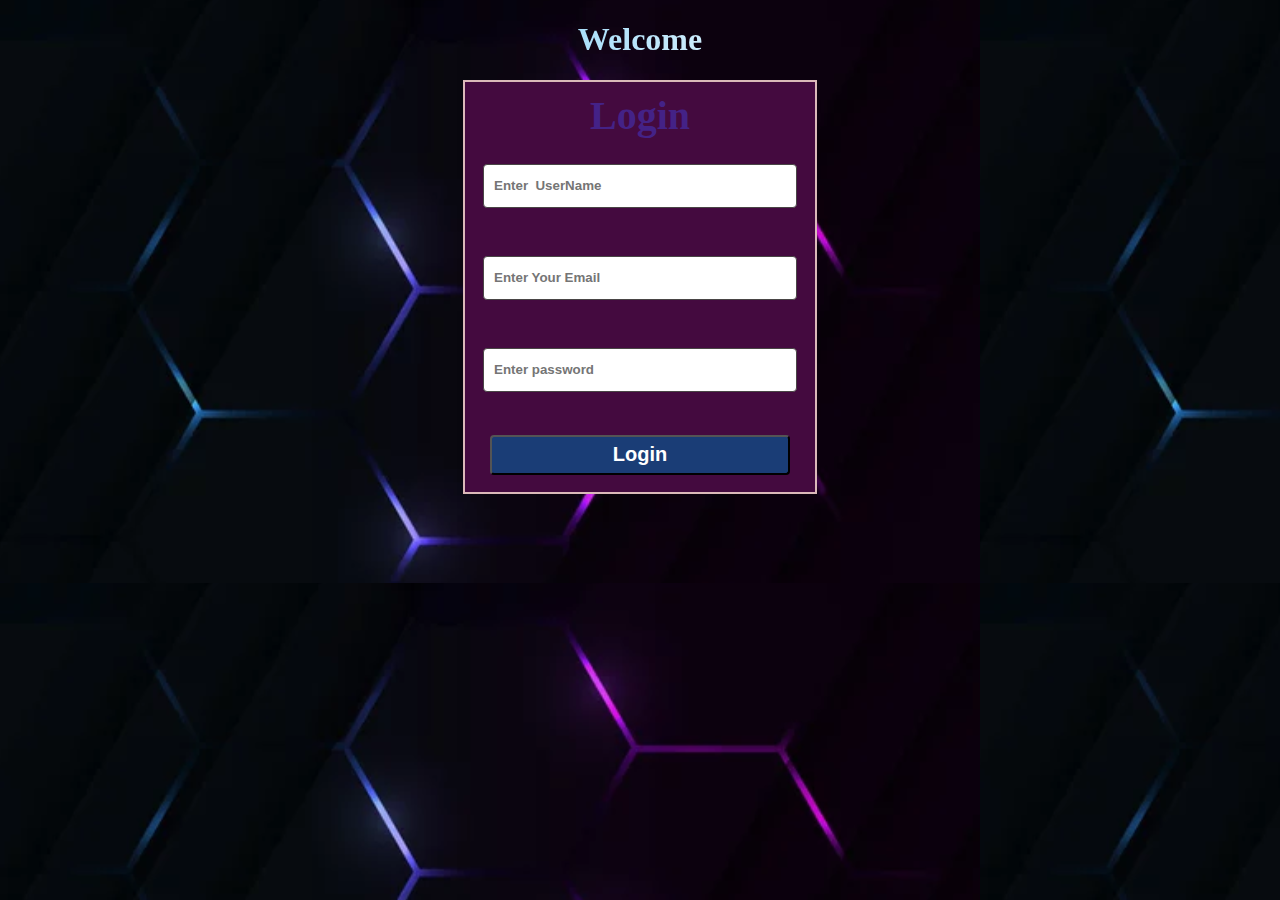
<file: index.html>
<!DOCTYPE html>
<html lang="en">

<head>
  <meta charset="UTF-8">
  <meta name="viewport" content="width=device-width, initial-scale=1.0">
  <title>Login</title>

  <link rel="stylesheet" href="style.css">
  <link rel="stylesheet" href="media.css">
  <script src="Java.js"></script>

</head>

<body>

  <center>
    <div class="newform">
    <h1 id="allh1">Welcome</h1>

    <form action="homePage.html" method="get" id="formLogin">
      <h2>Login</h2>
      <input type="text" name="" id="id2" placeholder="Enter  UserName" minlength="4" required><br> <br>
      <input type="Email" name="" id="id2" placeholder="Enter Your Email" required><br> <br>
      <input type="password" name="" id="id2" placeholder="Enter password" minlength="8" required><br><br>
      <input type="submit" value="Login" id="id1">

    </form>
  </div>
  </center>

</body>

</html>
</file>
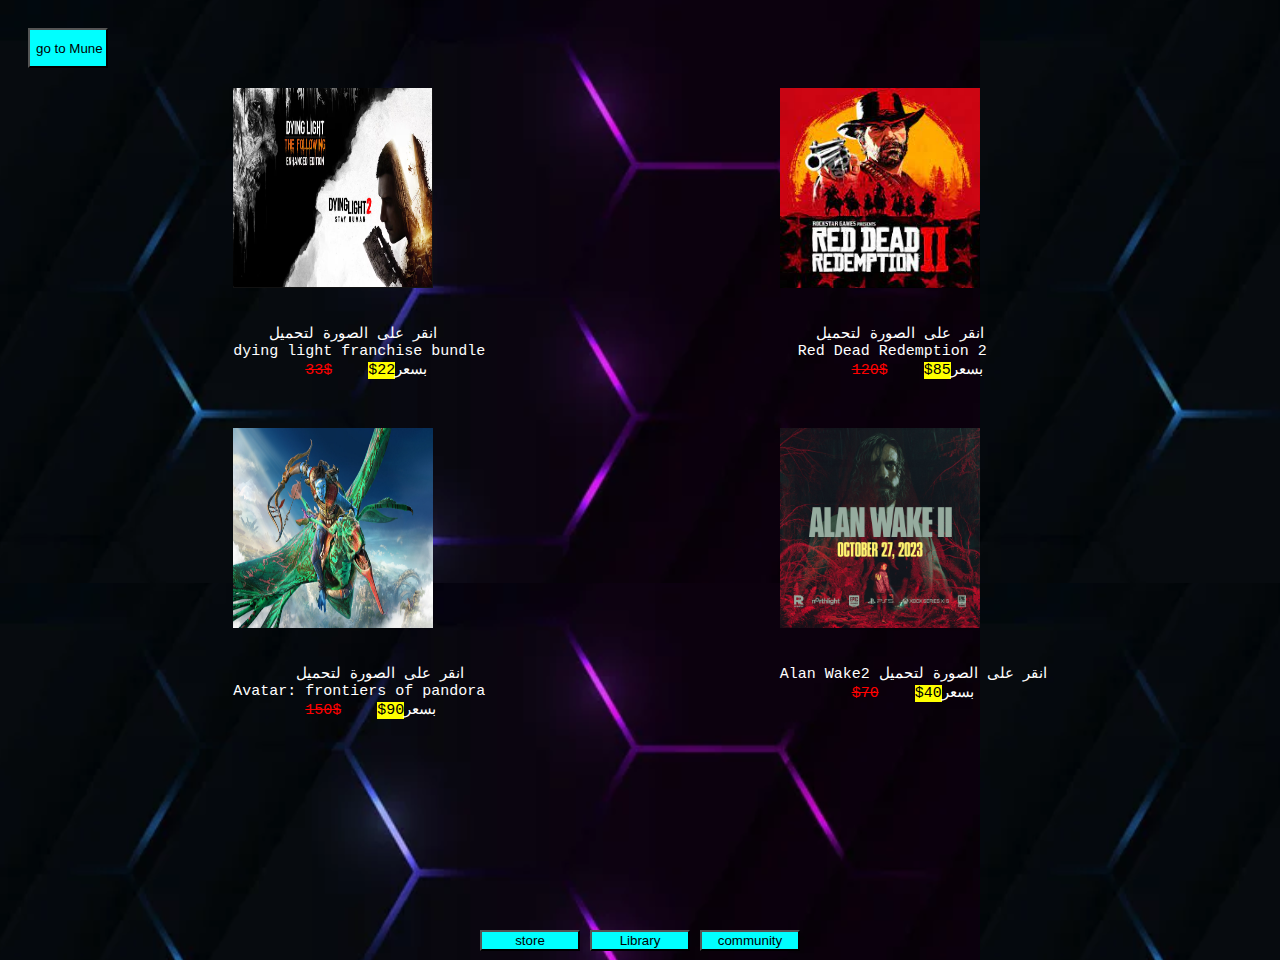
<file: discount.html>
<!DOCTYPE html>
<html lang="en">

<head>
    <meta charset="UTF-8">
    <meta name="viewport" content="width=device-width, initial-scale=1.0">
    <title>discount</title>
</head>

<link rel="stylesheet" href="style.css">
<link rel="stylesheet" href="media.css">
<script src="Java.js"></script>

<body>
    <a href="homePage.html"> <input type="submit" value="go to Mune" id="gotomnue"></a>


    <div class="container3">
        <div class="C" style="grid-area: c1 ;" >
            <a target="_blank" href="https://store.steampowered.com/app/1172470/Apex_Legends/"> <img
                    src="imgess/لقطة شاشة 2024-01-18 095834.png" alt="" onmouseover="fimg1() " onmouseout="simg1()"
                    id="b"> </a>

            <pre><p>
    انقر على الصورة لتحميل
dying light franchise bundle
        <del id="del">33$</del>    <span >$22</span>بسعر
                          
    </p></pre>


        </div>
        <div class="C" style="grid-area: c2 ;">
            <a target="_blank" href="https://www.fallguys.com/download"> <img src="imgess/Red Dead Redemption 2.jpeg"
                    alt="" onmouseover="fimg2() " onmouseout="simg2()" id="c"></a>
            <pre><p>
    انقر على الصورة لتحميل    
  Red Dead Redemption 2 
        <del id="del">120$</del>    <span >$85</span>بسعر
                          
    </p></pre>
        </div>



        <div class="C" style="grid-area:  c3;">
            <a target="_blank" href="https://store.steampowered.com/app/578080/PUBG_BATTLEGROUNDS/"><img
                    src="imgess/avaataaaaar.jpeg" alt="" onmouseover="fimg3() " onmouseout="simg3()" id="d">
            </a>
            <pre><p>
       انقر على الصورة لتحميل          
Avatar: frontiers of pandora 
        <del id="del">150$</del>    <span >$90</span>بسعر
                           </p></pre>
        </div>
        <div class="C" style="grid-area: c4 ;">
            <a target="_blank" href="https://www.fortnite.com/download?lang=en-US"> <img src="imgess/alan.jpeg"
                    alt="" onmouseover="fimg4() " onmouseout="simg4()" id="e"></a>
            <pre><p>
Alan Wake2 انقر على الصورة لتحميل
        <del  id="del">$70</del>    <span >$40</span>بسعر
                          
    </p></pre>
        </div>

    </div>

    <div class="button-container3">
        <div class="menu-container">
            <button onclick="toggleMenu1('sideMenu1')">store</button>
            <ul id="sideMenu1">
                <li><a href="freeGames.html">free Games</a></li>
                <li><a href="payedGames.html">payed Games</a></li>
            </ul>
        </div>

        <div class="menu-container">
            <button onclick="toggleMenu2('sideMenu2')">Library</button>
            <ul id="sideMenu2">
                <li><a href="news.html">news</a></li>
                <li><a href="discount.html">discount</a></li>
            </ul>
        </div>

        <div class="menu-container">
            <button onclick="toggleMenu3('sideMenu3')">community</button>
            <ul id="sideMenu3">
                <li><a href="teamSupport.html">Team Support</a></li>

            </ul>
        </div>
    </div>
</body>

</html>
</file>
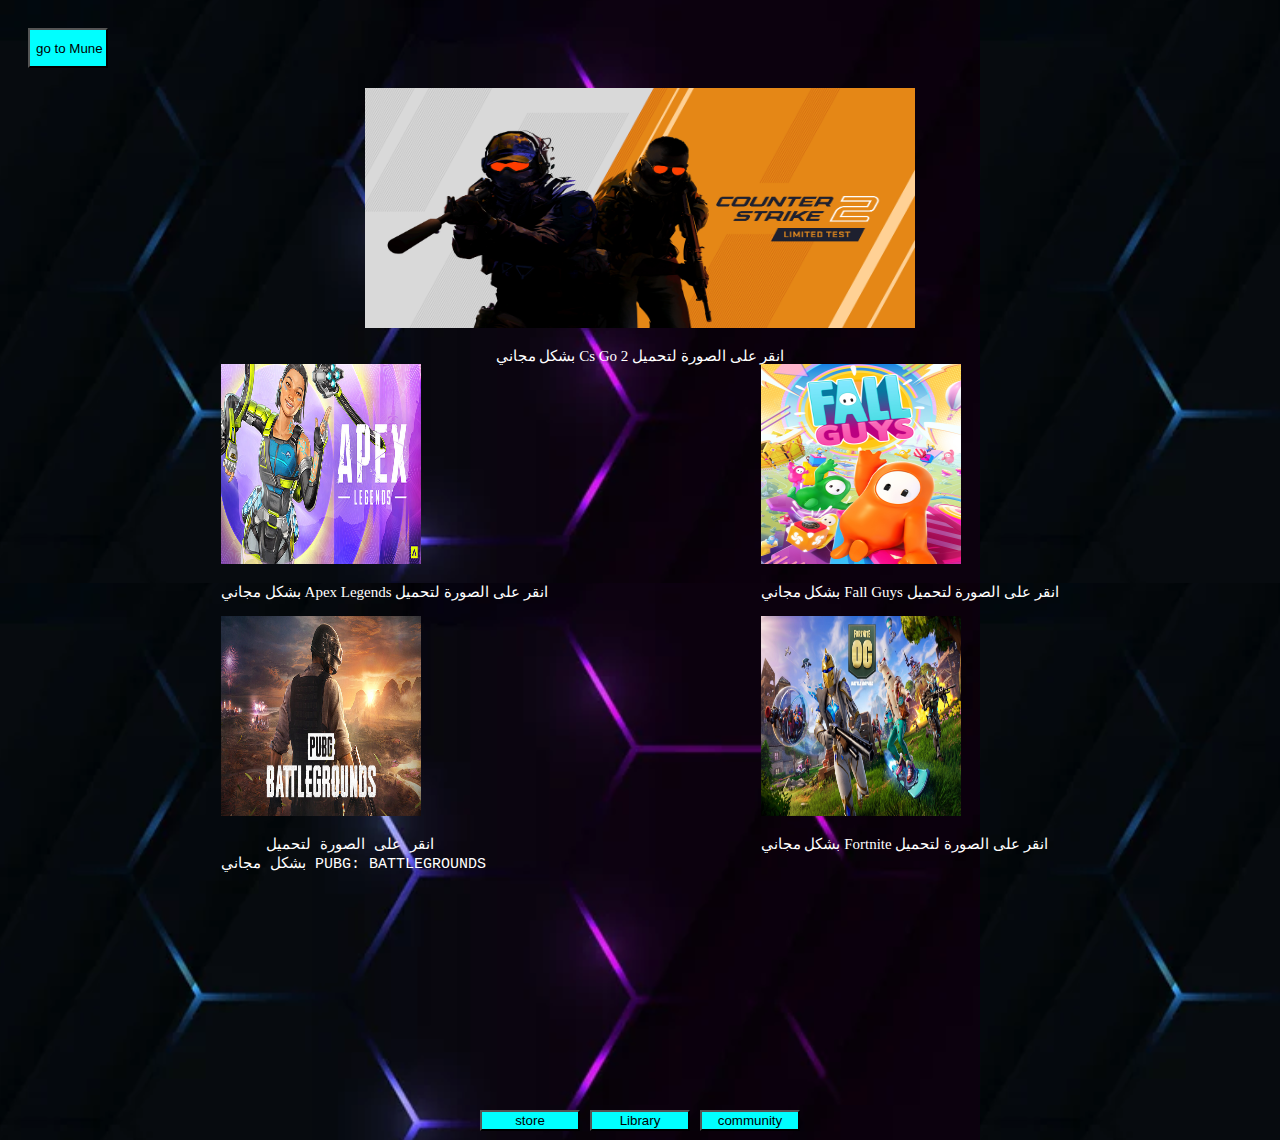
<file: freeGames.html>
<!DOCTYPE html>
<html lang="en">

<head>
    <meta charset="UTF-8">
    <meta name="viewport" content="width=device-width, initial-scale=1.0">
    <title>free Games</title>
    <link rel="stylesheet" href="style.css">
    <link rel="stylesheet" href="media.css">
    <script src="Java.js">  </script>
  
</head>

<body>



    <a href="homePage.html"> <input type="submit" value="go to Mune" id="gotomnue"></a>
    

    <center>
<div style="width: 550px; height: 240px;" >
        <div class="B">
            <a target="_blank" href="https://store.steampowered.com/app/730/CounterStrike_2/"> <img
                    src="imgess/cs2.jpg" id="a" alt="" width="550px" height="240px" onmouseover="fimg()"
                    onmouseout="simg()"> </a>

            <p > بشكل مجاني Cs Go 2 انقر على الصورة لتحميل</p>

        </div>
        
    </div>
</center>
    <br><br>

    <div class="container2">
        <div class="B" style="grid-area: b1 ; ">
            <a target="_blank" href="https://store.steampowered.com/app/1172470/Apex_Legends/">
                <img src="imgess/apwx.jpg" alt=""  onmouseover="fimg1() "
                    onmouseout="simg1()" id="b"> </a>

            <p> بشكل مجاني Apex Legends انقر على الصورة لتحميل</p>

        </div>
        <div class="B" style="grid-area: b2 ; ">
            <a target="_blank" href="https://www.fallguys.com/download"> <img
                    src="imgess/EGS_FallGuys_Mediatonic_S2_1200x1600-6ea0c038d654d7b6dc06bf86a1522f21.jpeg" alt=""
                     onmouseover="fimg2() "
                    onmouseout="simg2()" id="c"></a>
            <p> بشكل مجاني Fall Guys انقر على الصورة لتحميل</p>
        </div>



            <div class="B" style="grid-area:  b4;">
            <a target="_blank" href="https://store.steampowered.com/app/578080/PUBG_BATTLEGROUNDS/"><img
                    src="imgess/capsule_616x353.jpg" alt=""   onmouseover="fimg3() "
                    onmouseout="simg3()" id="d"></a>
<pre><p>     انقر على الصورة لتحميل  
بشكل مجاني PUBG: BATTLEGROUNDS</p></pre>
           
        </div>
        <div class="B" style="grid-area: b5 ;">
            <a target="_blank" href="https://www.fortnite.com/download?lang=en-US"> <img
                    src="imgess/Fortnite_OG_Key_Art_EN.jpg" alt=""   onmouseover="fimg4() "
                    onmouseout="simg4()" id="e"></a>
            <p >  بشكل مجاني Fortnite انقر على الصورة لتحميل</p>
        </div>
    </div>

    <div class="button-container2">
        <div class="menu-container">
            <button onclick="toggleMenu1('sideMenu1')">store</button>
            <ul id="sideMenu1">
                <li><a href="freeGames.html">free Games</a></li>
                <li><a href="payedGames.html">payed Games</a></li>
            </ul>
        </div>

        <div class="menu-container">
            <button onclick="toggleMenu2('sideMenu2')">Library</button>
            <ul id="sideMenu2">
                <li><a href="news.html">news</a></li>
                <li><a href="discount.html">discount</a></li>
            </ul>
        </div>

        <div class="menu-container">
            <button onclick="toggleMenu3('sideMenu3')">community</button>
            <ul id="sideMenu3">
                <li><a href="teamSupport.html">Team Support</a></li>

            </ul>
        </div>
    </div>

</body>

</html>
</file>
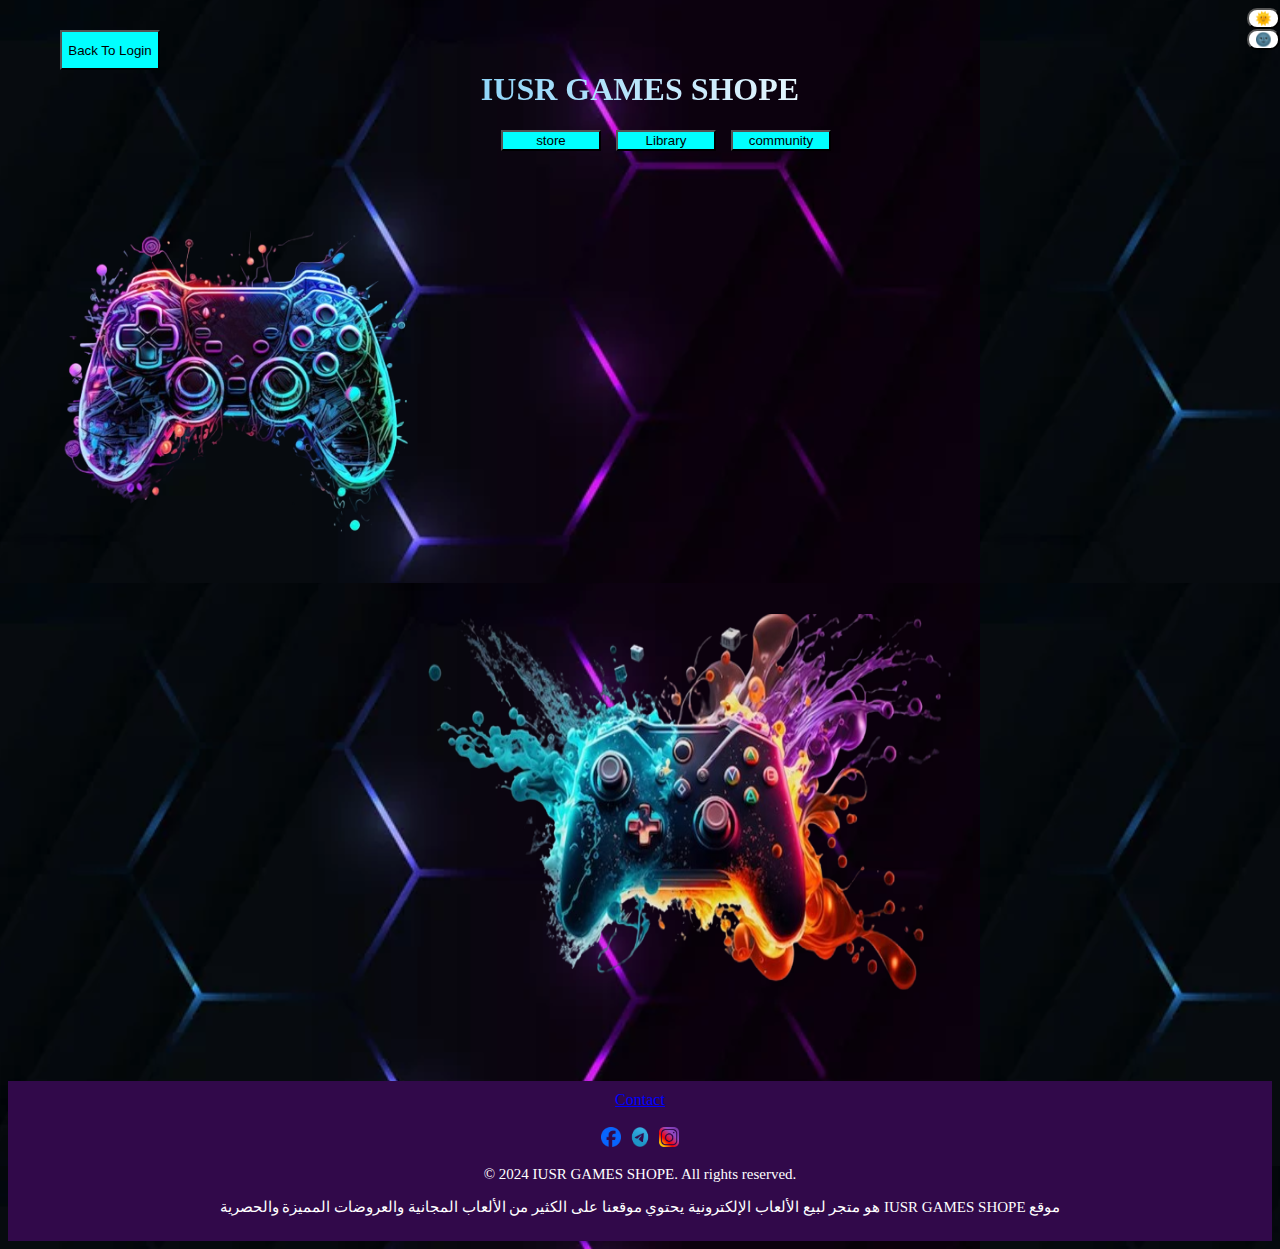
<file: homePage.html>
<!DOCTYPE html>
<html lang="en">

<head>
    <meta charset="UTF-8">
    <meta name="viewport" content="width=device-width, initial-scale=1.0">
    <title>Home Page</title>
    <link rel="stylesheet" href="style.css">
    <link rel="stylesheet" href="media.css">
    <script src="Java.js">   </script>

</head>

<body>

    <button onclick="updateMode('light-mode')" id="mode">🌞</button>
<button onclick="updateMode('dark-mode')" id="mode">🌚</button>



    <center>
        <h1 id="allh1">IUSR GAMES SHOPE</h1>
    </center>

    <div class="button-container" id="f-div-container">
        <div class="menu-container">
            <button onclick="toggleMenu1('sideMenu1')">store</button>
            <ul id="sideMenu1">
                <li><a href="freeGames.html">free Games</a></li>
                <li><a href="payedGames.html">payed Games</a></li>
            </ul>
        </div>

        <div class="menu-container">
            <button onclick="toggleMenu2('sideMenu2')">Library</button>
            <ul id="sideMenu2">
                <li><a id="ahovre" href="news.html">news</a></li>
                <li><a id="ahovre" href="discount.html">discount</a></li>
            </ul>
        </div>

        <div class="menu-container">
            <button onclick="toggleMenu3('sideMenu3')">community</button>
            <ul id="sideMenu3">
                <li><a href="teamSupport.html">Team Support</a></li>

            </ul>
        </div>
    </div>

    <img id="homePageimg1" src="imgess/قبضة1.png" alt="">
    <img id="homePageimg2" src="imgess/قبضة3.png" alt=""  >

    <a href="https://odaisdam.github.io/gamestore/"><input type="submit" value="Back To Login" id="gotologin"></a>

    <footer>


        <div class="links">

            <a href="teamSupport.html" style="color: blue;">Contact</a>


        </div>
        <br>

        <div class="social-media">

            <a href="https://www.facebook.com/odai.altaha?mibextid=9R9pXO" target="_blank"><img
                    src="imgess/face-removebg-preview.png" alt="Facebook" width="20px" height="20px"></a>
            <a href="http://t.me/Odaitaha23" target="_blank"><img src="imgess/Telegram-Logo-removebg-preview.png"
                    alt="Telegram" width="30px" height="20px"></a>
            <a href="https://www.instagram.com/abod.kialy?igsh=MzNlNGNkZWQ4Mg==" target="_blank"><img
                    src="imgess/insta-removebg-preview.png" alt="Instagram" width="20px" height="20px"></a>
        </div>

        <p class="copyright">&copy; 2024 IUSR GAMES SHOPE. All rights reserved.</p>
        <p> هو متجر لبيع الألعاب الإلكترونية يحتوي موقعنا على الكثير من الألعاب المجانية والعروضات المميزة والحصرية IUSR
            GAMES SHOPE موقع </p>
    </footer>


</body>

</html>
</file>
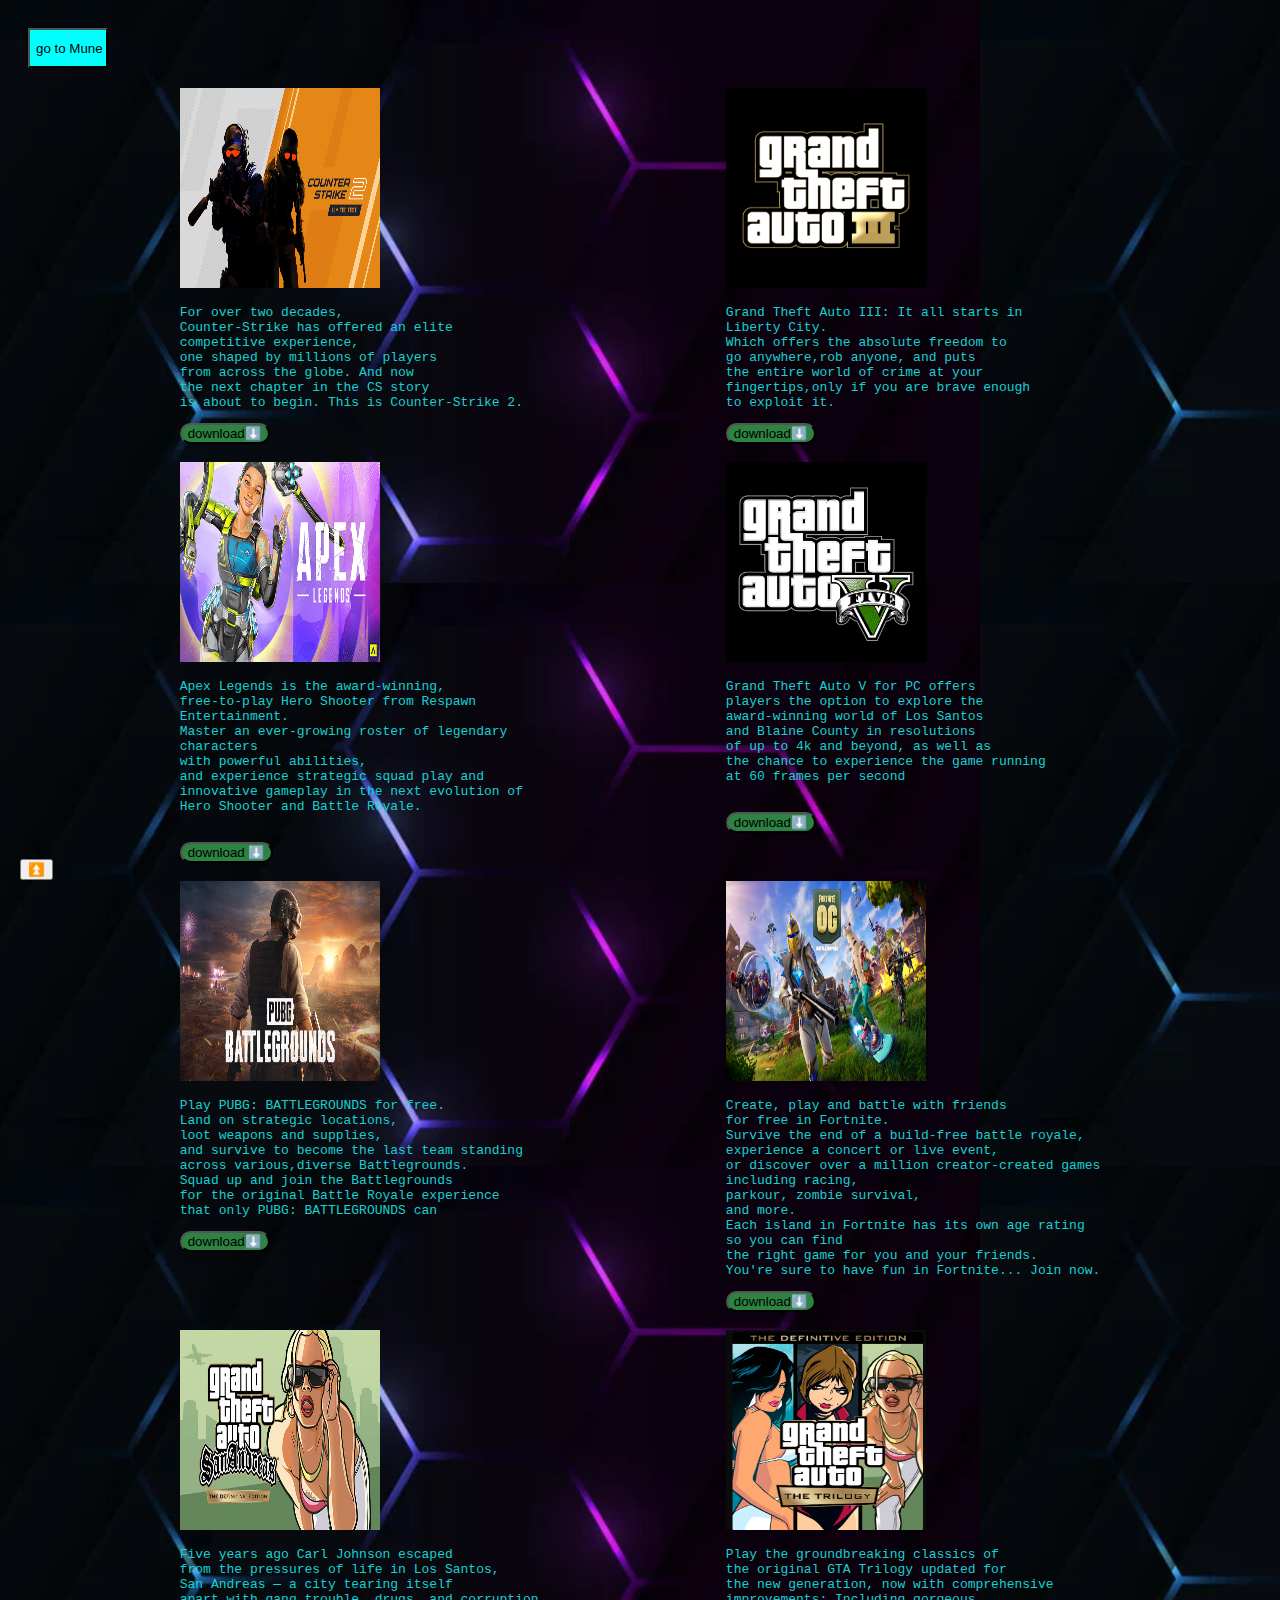
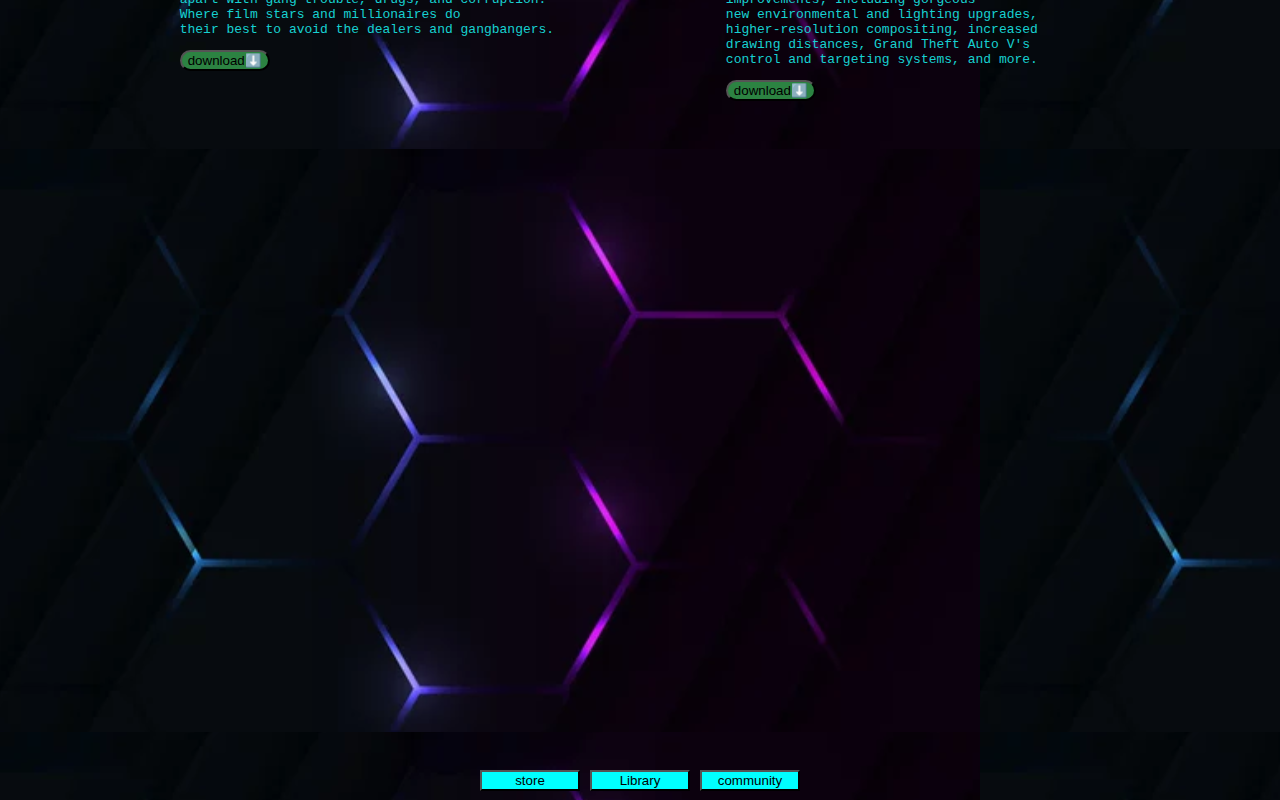
<file: news.html>
<!DOCTYPE html>
<html lang="en">

<head>
    <meta charset="UTF-8">
    <meta name="viewport" content="width=device-width, initial-scale=1.0">
    <title>News</title>
    <link rel="stylesheet" href="style.css">
    <link rel="stylesheet" href="media.css">
    <script src="Java.js">   </script>

    <style>
       
    </style>
</head>

<body>

    <a href="homePage.html"> <input type="submit" value="go to Mune" id="gotomnue"></a>


    <div class="container4">

        <div style="grid-area: y1 ;">
            <img src="imgess/cs2.jpg" alt="" id="b">
            <pre>For over two decades,
Counter-Strike has offered an elite
competitive experience,
one shaped by millions of players
from across the globe. And now 
the next chapter in the CS story
is about to begin. This is Counter-Strike 2.</pre>
            <a href="freeGames.html"> <input type="submit" value="download⬇️" id="download"></a>
            <br><br>
        </div>

        <div style="grid-area: y2 ;">
            <img src="imgess/gta 3.png" alt="" id="b">
            <pre>Grand Theft Auto III: It all starts in 
Liberty City.
Which offers the absolute freedom to 
go anywhere,rob anyone, and puts
the entire world of crime at your 
fingertips,only if you are brave enough 
to exploit it.</pre>
            <a href="payedGames.html"> <input type="submit" value="download⬇️" id="download"></a>
            <br><br>
        </div>

        <div style="grid-area: y3 ;">
            <img src="imgess/apwx.jpg" alt="" id="b">
            <pre>Apex Legends is the award-winning,
free-to-play Hero Shooter from Respawn
Entertainment.
Master an ever-growing roster of legendary 
characters
with powerful abilities,
and experience strategic squad play and
innovative gameplay in the next evolution of 
Hero Shooter and Battle Royale.
            </pre>
            <a href="freeGames.html"> <input type="submit" value="download ⬇️" id="download"></a>
            <br><br>
        </div>


        <div style="grid-area: y4 ;">
            <img src="imgess/V.png" alt="" id="b">
            <pre>Grand Theft Auto V for PC offers
players the option to explore the
award-winning world of Los Santos
and Blaine County in resolutions
of up to 4k and beyond, as well as 
the chance to experience the game running 
at 60 frames per second
          </pre>
            <a href="payedGames.html"> <input type="submit" value="download⬇️" id="download"></a>
            <br><br>

        </div>

        <div style="grid-area: y5 ;">
            <img src="imgess/capsule_616x353.jpg" alt="" id="b">
            <pre>Play PUBG: BATTLEGROUNDS for free.
Land on strategic locations,
loot weapons and supplies,
and survive to become the last team standing
across various,diverse Battlegrounds.
Squad up and join the Battlegrounds
for the original Battle Royale experience 
that only PUBG: BATTLEGROUNDS can</pre>
            <a href="freeGames.html"> <input type="submit" value="download⬇️" value="download" id="download"></a>
            <br><br>
        </div>
        <div style="grid-area: y6 ;">
            <img src="imgess/Fortnite_OG_Key_Art_EN.jpg" alt="" id="b">
            <pre>Create, play and battle with friends
for free in Fortnite.
Survive the end of a build-free battle royale,
experience a concert or live event,
or discover over a million creator-created games
including racing,
parkour, zombie survival,
and more.
Each island in Fortnite has its own age rating 
so you can find
the right game for you and your friends.
You're sure to have fun in Fortnite... Join now.</pre>
            <a href="freeGames.html"> <input type="submit" value="download⬇️" id="download"></a>
            <br><br>
        </div>


        <div style="grid-area: y7 ;">
            <img src="imgess/san andryas.jpg" alt="" id="b">
            <pre>Five years ago Carl Johnson escaped
from the pressures of life in Los Santos,
San Andreas — a city tearing itself 
apart with gang trouble, drugs, and corruption.
Where film stars and millionaires do
their best to avoid the dealers and gangbangers.
</pre>
            <a href="payedGames.html"> <input type="submit" value="download⬇️" id="download"></a>
            <br><br>
        </div>
        <div style="grid-area: y8 ;">
            <img src="imgess/لقطة شاشة 2024-01-17 135904.png" alt="" id="b">
            <pre>Play the groundbreaking classics of
the original GTA Trilogy updated for
the new generation, now with comprehensive
improvements; Including gorgeous
new environmental and lighting upgrades,
higher-resolution compositing, increased
drawing distances, Grand Theft Auto V's
control and targeting systems, and more.
</pre>
            <a href="payedGames.html"> <input type="submit" value="download⬇️" id="download"></a>
        </div>


    </div>
    

    <a href="#gotomnue" id="GoUp"><input type="submit" value="⏫"
            style="position: fixed; bottom: 20px ;left:  20px ;"></a>
<br><br><br><br><br>
    <div class="button-container4">
        <div class="menu-container">
            <button onclick="toggleMenu1('sideMenu1')">store</button>
            <ul id="sideMenu1">
                <li><a href="freeGames.html">free Games</a></li>
                <li><a href="payedGames.html">payed Games</a></li>
            </ul>
        </div>

        <div class="menu-container">
            <button onclick="toggleMenu2('sideMenu2')">Library</button>
            <ul id="sideMenu2">
                <li><a href="news.html">news</a></li>
                <li><a href="discount.html">discount</a></li>
            </ul>
        </div>

        <div class="menu-container">
            <button onclick="toggleMenu3('sideMenu3')">community</button>
            <ul id="sideMenu3">
                <li><a href="teamSupport.html">Team Support</a></li>

            </ul>
        </div>
    </div>
</body>

</html>
</file>
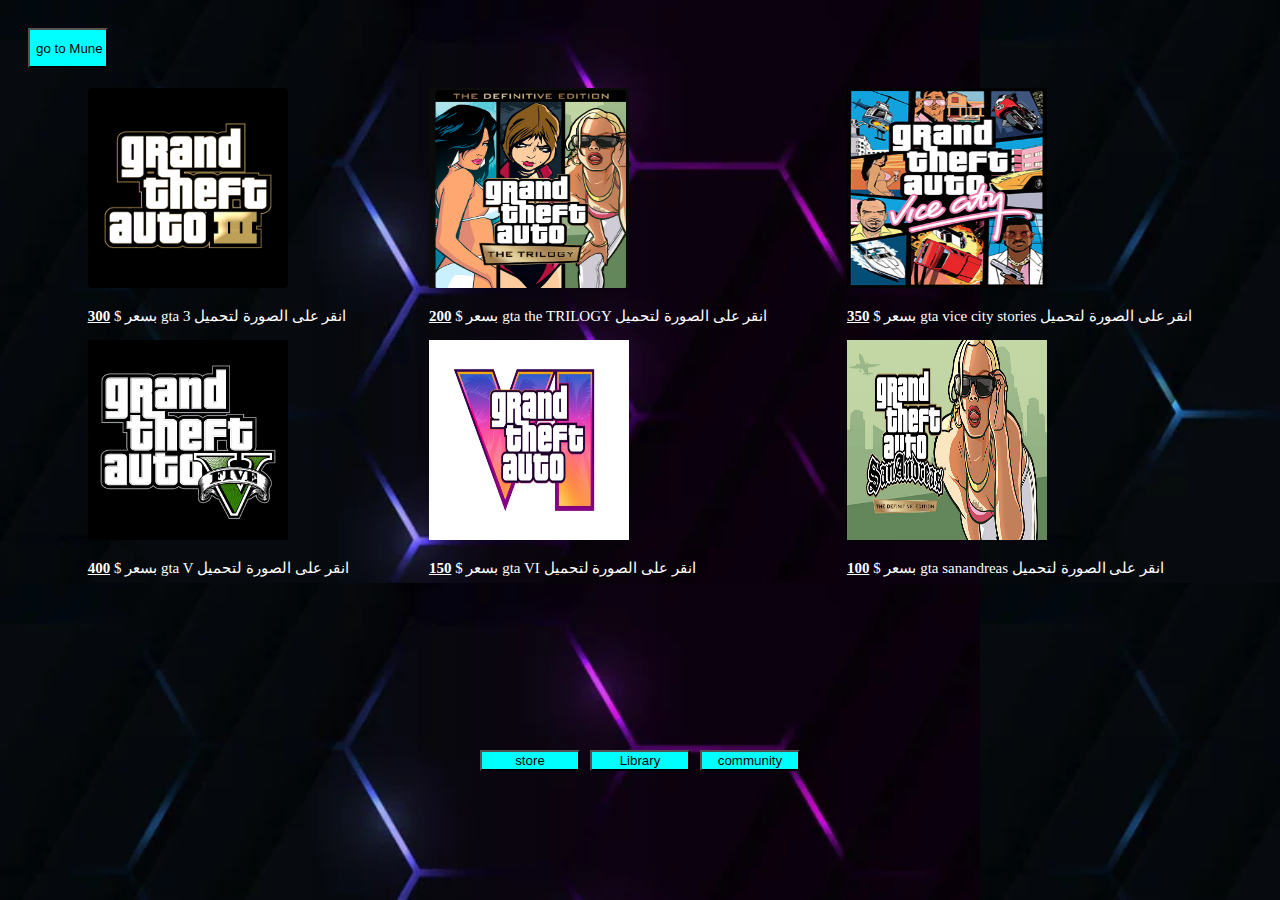
<file: payedGames.html>
<!DOCTYPE html>
<html lang="en">

<head>
    <meta charset="UTF-8">
    <meta name="viewport" content="width=device-width, initial-scale=1.0">
    <title>PayedGames</title>
    <link rel="stylesheet" href="style.css">
    <link rel="stylesheet" href="media.css">
    <script src="Java.js">   </script>

</head>

<body>

    <a href="homePage.html"> <input type="submit" value="go to Mune" id="gotomnue"></a>


    <div class="container1">
        <div class="A" style="grid-area: a1 ;">
            <a target="_blank" href="https://www.rockstargames.com/games/grandtheftauto3"> <img
                    src="imgess/gta 3.png" onmouseover="fimg1() " onmouseout="simg1()" id="b" alt="" > </a>

            <p> بسعر $ <b><u>300</u></b> gta 3 انقر على الصورة لتحميل</p>

        </div>
        <div class="A" style="grid-area: a2 ;">
            <a target="_blank" href="https://www.rockstargames.com/GTATrilogy"> <img
                    src="imgess/لقطة شاشة 2024-01-17 135904.png" alt="" 
                    onmouseover="fimg2() " onmouseout="simg2()" id="c"></a>
            <p> بسعر $ <b><u>200</u></b> gta the TRILOGY انقر على الصورة لتحميل</p>
        </div>
        <div class="A" style="grid-area: a3  ;">
            <a target="_blank" href="https://www.rockstargames.com/games/vicecitystories"> <img
                    src="imgess/Vice-city-cover.jpg" alt=""  onmouseover="fimg3() "
                    onmouseout="simg3()" id="d"></a>
            <p> بسعر $ <b><u>350</u></b> gta vice city stories انقر على الصورة لتحميل</p>
        </div>
        <div class="A" style="grid-area:  a4;">
            <a target="_blank" href="https://www.rockstargames.com/gta-v"><img src="imgess/V.png" alt=""
                    onmouseover="fimg4() " onmouseout="simg4()" id="e">
            </a>
            <p> بسعر $ <b><u>400</u></b> gta V انقر على الصورة لتحميل</p>
        </div>
        <div class="A" style="grid-area: a5 ;">
            <a target="_blank" href="https://www.rockstargames.com/games/IV"> <img
                    src="imgess/gta-grand-theft-auto-vi-new7684.logowik.com.webp" alt=""  onmouseover="fimg5() "
                    onmouseout="simg5()" id="f"></a>
            <p> بسعر $ <b><u>150</u></b> gta VI انقر على الصورة لتحميل</p>
        </div>
        <div class="A" style="grid-area: a6 ;">
            <a target="_blank" href="https://www.rockstargames.com/games/sanandreas"> <img
                    src="imgess/san andryas.jpg" alt=""  onmouseover="fimg6() "
                    onmouseout="simg6()" id="g"></a>
            <p> بسعر $ <b><u>100</u></b> gta sanandreas انقر على الصورة لتحميل</p>
        </div>
    </div>

    <div class="button-container1">
        <div class="menu-container">
            <button onclick="toggleMenu1('sideMenu1')">store</button>
            <ul id="sideMenu1">
                <li><a href="freeGames.html">free Games</a></li>
                <li><a href="payedGames.html">payed Games</a></li>
            </ul>
        </div>

        <div class="menu-container">
            <button onclick="toggleMenu2('sideMenu2')">Library</button>
            <ul id="sideMenu2">
                <li><a href="news.html">news</a></li>
                <li><a href="discount.html">discount</a></li>
            </ul>
        </div>

        <div class="menu-container">
            <button onclick="toggleMenu3('sideMenu3')">community</button>
            <ul id="sideMenu3">
                <li><a href="teamSupport.html">Team Support</a></li>

            </ul>
        </div>
    </div>

</body>

</html>
</file>
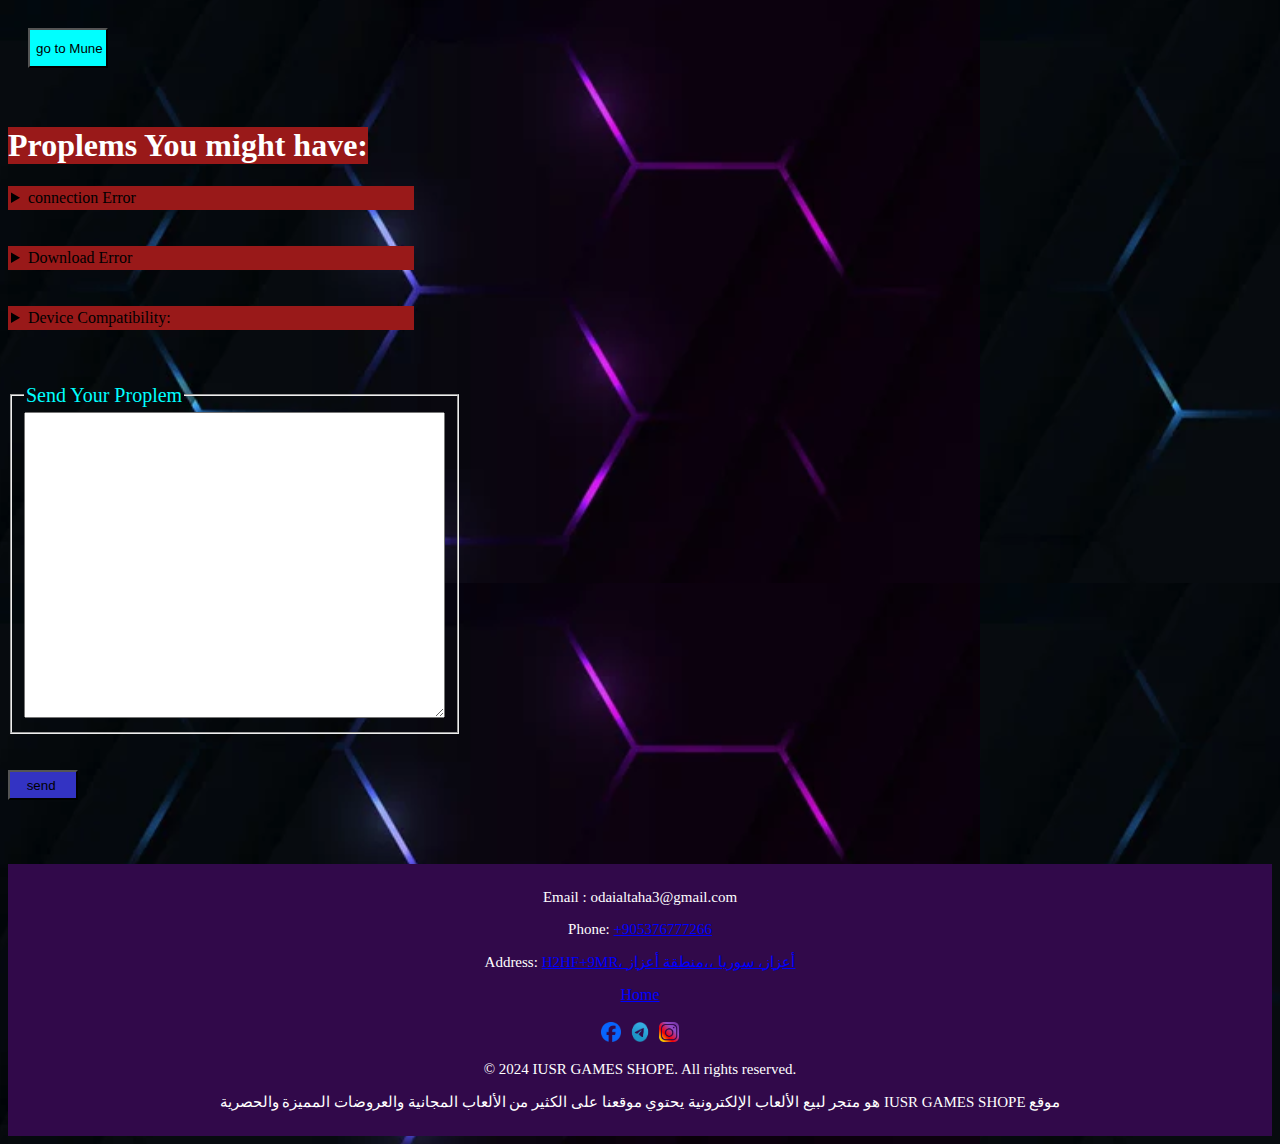
<file: teamSupport.html>
<!DOCTYPE html>
<html lang="en">

<head>
    <meta charset="UTF-8">
    <meta name="viewport" content="width=device-width, initial-scale=1.0">
    <title>Document</title>
    <link rel="stylesheet" href="style.css">
    <link rel="stylesheet" href="media.css">
    <script src="Java.js">  </script>



</head>

<body>

    <a href="homePage.html"> <input type="submit" value="go to Mune" id="gotomnue"></a>
        <br><br>
    <h1  id="h1teamsupport" >Proplems You might have:</h1>
    <div style="color: aliceblue;">
        <div id="teamSupportdiv">
            <details>
                <summary>connection Error </summary>
                1-Make sure you are connected to the Internet <br>
                2-Check your DNS over HTTPS settings <br>

            </details>
        </div><br><br>
        <div id="teamSupportdiv" >
            <details>
                <summary>Download Error </summary>
                1-Make sure you are connected to the Internet <br>
                2-Check Your Resources <br>

            </details>
        </div><br><br>
        <div id="teamSupportdiv">
            <details>
                <summary>Device Compatibility:</summary>
                1-Provide information about system requirements and compatibility to users, <br> and provide tips to improve game performance. <br>
                <br>

            </details>
        </div>
    </div>
    <form style="display: inline-block;"><br><br><br>


        <fieldset>
            <legend >
                Send Your Proplem
            </legend>
            <textarea name="message" id="textarea" cols="50" rows="20"></textarea>
        </fieldset><br><br>
        <input type="submit" value="send " id="teamSupportsubmit">
    </form>


    <footer>
        <div class="info">

            <p>Email : odaialtaha3@gmail.com</p>
            <p> Phone: <a href="https://wsend.co/905376777266" style="color: blue;">+905376777266 </a> </p>
            <p>Address: <a href="https://maps.app.goo.gl/3htW3bV23vWf5mgM7" style="color: blue;">H2HF+9MR، منطقة
                    أعزاز‎،، أعزاز، سوريا </a></p>
        </div>

        <div class="links">
            <a href="homePage.html" style="color: blue;">Home</a>



        </div>
        <br>

        <div class="social-media">
            <a href="https://www.facebook.com/odai.altaha?mibextid=9R9pXO" target="_blank"><img
                    src="imgess/face-removebg-preview.png" alt="Facebook" width="20px" height="20px"></a>
            <a href="http://t.me/Odaitaha23" target="_blank"><img src="imgess/Telegram-Logo-removebg-preview.png"
                    alt="Telegram" width="30px" height="20px"></a>
            <a href="https://www.instagram.com/abod.kialy?igsh=MzNlNGNkZWQ4Mg==" target="_blank"><img
                    src="imgess/insta-removebg-preview.png" alt="Instagram" width="20px" height="20px"></a>
        </div>

        <p class="copyright">&copy; 2024 IUSR GAMES SHOPE. All rights reserved.</p>
        <p> هو متجر لبيع الألعاب الإلكترونية يحتوي موقعنا على الكثير من الألعاب المجانية والعروضات المميزة والحصرية IUSR
            GAMES SHOPE موقع </p>
    </footer>
</body>

</html>
</file>
<file: style.css>
body {

    background-image: url("imgess/backg.png");
}
body.dark-mode {

    background-image: url("imgess/backg.png");
}
body.light-mode {

    background-image: url("imgess/laightmode.png");
}
body.dark-mode p{

   color: #ffffff;
}
body.light-mode p{

color: #000000
;}


.button-container {
    top: 100px;
    display: flex;
    padding: 0 0 0 39%;
    gap: 15px;
}

.button-container1 {
    position: absolute;
    top: 85%;
    left: 50%;
    transform: translate(-50%, -50%);
    display: flex;
    gap: 10px;
}

.button-container2 {
    position: absolute;
    top: 125%;
    left: 50%;
    transform: translate(-50%, -50%);
    display: flex;
    gap: 10px;


}

.button-container3 {
    position: absolute;
    top: 105%;
    left: 50%;
    transform: translate(-50%, -50%);
    display: flex;
    gap: 10px;


}

.button-container4 {
    position: absolute;
    top: 265%;
    left: 50%;
    transform: translate(-50%, -50%);
    display: flex;
    gap: 10px;


}

button {

    background-color: aqua;
}

button:hover {

    background-color: greenyellow;
}

.menu-container {
    display: flex;
    flex-direction: column;
    position: relative;
    width: 100px;
    height: 30px;

}

#download {

    background-color: #2c8342;
    border-radius: 13px;
}

ul {
    list-style-type: none;
    padding: 0;
    width: 0px;
    background-color: #2b83bd;
    transition: width 0.5s;
    overflow: hidden;
    position: absolute;
    top: 100%;
    left: 0;
}


li {
    padding: 8px;
    border-bottom: 1px solid #000000;
}

li a {

    text-decoration: none;
    color: black;
    display: block;
}

li:hover {
    background-color: blue;
}

.container1 {

    display: grid;

    justify-content: space-evenly;
    grid-template-areas:

        "a1 a2 a3"
        "a4 a5 a6"
    ;

}

.container2 {
    display: grid;
    justify-content: space-evenly;

    grid-template-areas:


     "b1 b2"
     "b4 b5"
     

    ;
}

.container3 {

    display: grid;

    justify-content: space-evenly;

    grid-template-areas:

        "c1 c2"
        "c3 c4"
    ;

}
.container4 {
    display: grid;
    justify-content: space-evenly;

    grid-template-areas:


        "y1 y2"
        "y3 y4"
        "y5 y6"
        "y7 y8"

    ;
}

#gotomnue {
    margin: 20px;
    animation: slideIn 2s infinite;
    background-color: aqua;
    color: black;
    width: 80px;
    height: 40px;
}

#gotologin {
    position: fixed;
    top: 10px;
    left: 40px;
    margin: 20px;
    background-color: aqua;
    color: black;
    width: 100px;
    height: 40px;
}

#gotologin:hover {
    background-color: greenyellow;
}



@keyframes slideIn {
    0% {
        transform: translateX(-50%);
    }

    50% {
        transform: translateX(0);
    }

    100% {
        transform: translateX(50%);
    }
}





footer {
    margin-top: 5%;
    background-color: #31094a;
    color: #fff;
    padding: 10px;
    text-align: center;
}

#del {

    color: red;
}

#allh1 {

    background: linear-gradient(to right, rgb(15, 165, 241), #fff 35%, red);
    background-size: 200% auto;
    -webkit-background-clip: text;
    -webkit-text-fill-color: transparent;
    animation: gradient 3s linear infinite;
}

@keyframes gradient {
    0% {
        background-position: 0% 75%;
    }

    50% {
        background-position: 100% 50%;
    }

    100% {
        background-position: 0% 70%;
    }

}

#formLogin {
    animation: blod-bounce 1s none;
    width: 350px;
    height: 410px;
    border: 2px solid rgb(219, 185, 185);
    background-color: #440a3f;
    text-align: center;


}

@keyframes blod-bounce {
    0% {
        transform: translate(-100%, -100%) translate3d(0, 0, 0);
    }

    25% {
        transform: translate (-100%, -100%) translate3d(100%, 0, 0);
    }

    50% {
        transform: translate (-100%, -100%) translate3d(100%, 100%, 0);
    }

    75% {
        transform: translate (-100%, -100%) translate3d(0, 100%, 0);
    }

    100% {
        transform: translate (-100%, -100%) translate3d(0, 0, 0);
    }
}

h2 {
    color: rgb(68, 34, 135);
    margin: 10px;
    font-size: 40px;
}

input[type=text],
[type=Email],
[ type=password] {

    width: 300px;
    height: 40px;
    margin: 15px;
    padding-left: 10px;
    background: transparent;
    color: black;
    background-color: rgb(255, 255, 255);
    border: 1px solid #494545;
    border-radius: 4px;
    font-weight: 600;
}

#id1 {
    width: 300px;
    height: 40px;
    border-radius: 4px;
    background-color: #1a3d76;
    color: #ffffff;
    font-size: 20px;
    font-weight: 600;
    margin-top: 10px;

}

input:focus {
    border-bottom: 1px solid #0d6d60;
}

#h1teamsupport {
    color: white;
    display: inline-block;
    background-color: rgb(153, 25, 25);
}

legend {
    color: aqua;
    font-size: 20px;
}

#teamSupportsubmit {
    width: 70px;
    height: 30px;
    background-color: rgb(51, 51, 195);
}

#teamSupportdiv {

    width: 400px;
    background-color: rgb(153, 25, 25);
    border: solid rgb(153, 25, 25);
    color: black;
}

p {

    font-size: 15px;
    color:white
   
}


#b,
#c,
#d,
#e,
#f,
#g {

    width: 200px;
    height: 200px;
}

pre {

    color: rgb(23, 209, 209);
}

#GoUp :hover {

    background-color: blue;

}

#newsdiv {

    justify-content: space-evenly;
    display: flex;

}

span {

    background-color: yellow;
    color: black;

}

.B pre {
    color: white;
}

#homePageimg1 {
    width: 450px;
    height: 450px;
}

#homePageimg2 {
    width: 550px;
    height: 400px;
    padding: 0 0 0 400px;
}
#mode{
    background-color:white;
    border-radius: 10px;
margin-left: 98%;

}
#mode:hover{
    background-color:yellowgreen;
}
</file>
<file: media.css>
@media (max-width: 767px) {


    body {
        background-image: url("imgess/backg.png");
    }    
    #gotomnue {
        margin: 20px;
        width: 80px;
        height: 30px;
    }
    
    footer {
        margin-top: 100%;
    
    }
    textarea {

        width: 350px;
        height: 500px;
    }
    
    #teamSupportsubmit {
        font-size: 20px;
        width: 100%;
        height: 50px;
    
    }
    
    #a {
    
        width: 80%;
    }
   
    .container1,
    .container2,
    .container3,
    .container4 {
        display: grid;
        justify-content: space-evenly;
    }

    .menu-container {
       
        padding: 10px;
    }



    #homePageimg1 {
        width: 40%;
        height: 150px;
        padding: 150px 0 0 0;
    }

    #homePageimg2 {
        width: 51%;
        height: 150px;
        padding: 150px 0 0 25px;
    }

    #gotologin {
        top: 60%;
        left: 10px;
        margin: 0px;
        height: 28px;
    }


    .button-container,
    .button-container1,
    .button-container3,
    .button-container4 {
        position: relative;
        flex-direction: row;
        align-items: center;
        gap: 10px;
        top: 5%;
        padding: 0 7%;

    }

.container1{
    grid-template-areas:
    "a1 a2"
    "a3 a4"
    "a5 a6";

}
.container2 {

    grid-template-areas:


   "b1"
   "b2"
   "b4"
   "b5"
    ;
}
.container3{
    grid-template-areas:
   "c1"
   "c2"
   "c3"
   "c4"
   ;

}
.container4 {


    grid-template-areas:

"y1"
"y2"
"y3"
"y4"
"y5"
"y6"
"y7"
"y8"
    ;

}

.button-container2{

    margin-left: 60px;
    position: relative;
    flex-direction: row;
    align-items: center;
    gap: 10px;
    padding: 0 4%;
}

}
</file>
